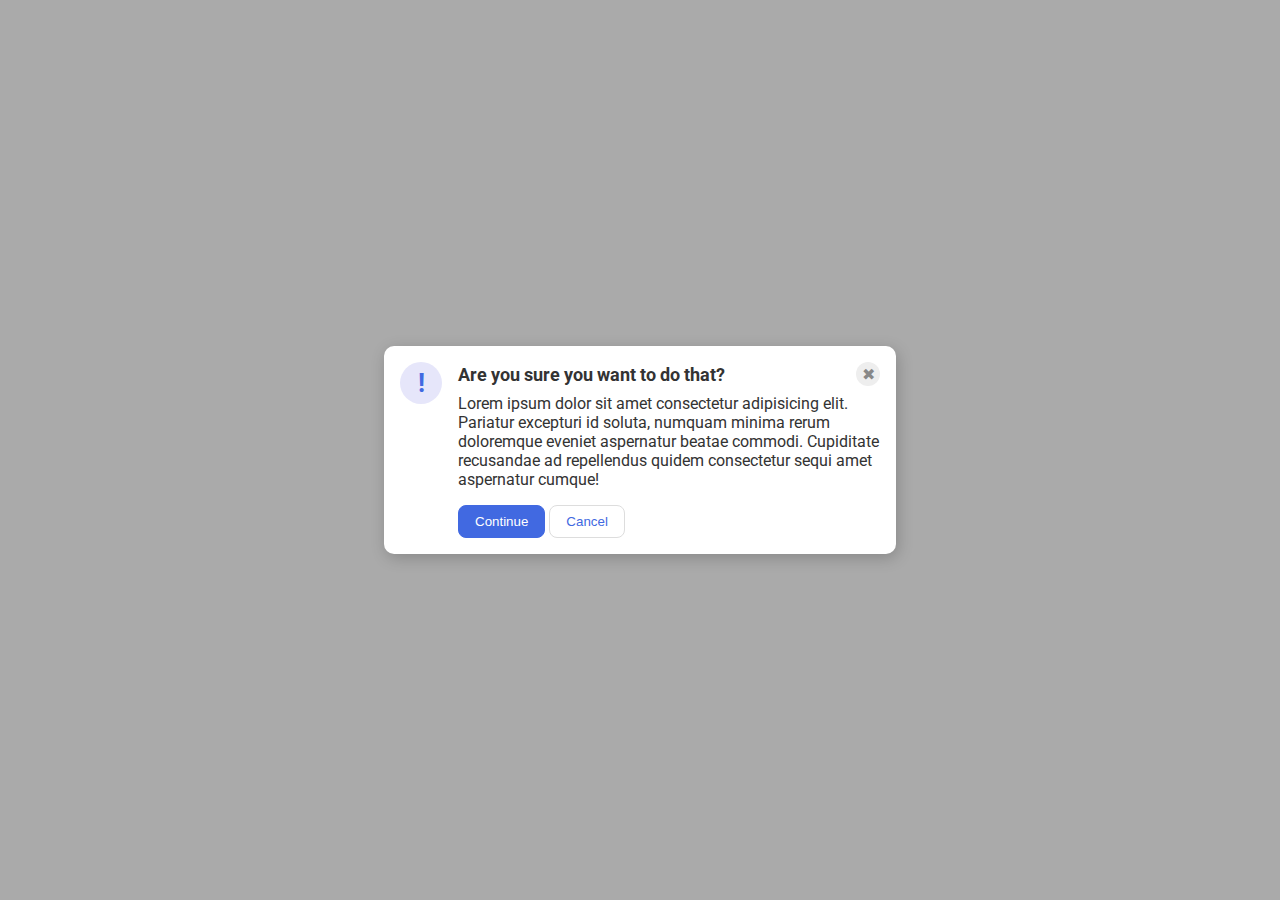
<file: flex/05-flex-modal/index.html>
<!DOCTYPE html>
<html lang="en">
  <head>
    <meta charset="UTF-8">
    <meta http-equiv="X-UA-Compatible" content="IE=edge">
    <meta name="viewport" content="width=device-width, initial-scale=1.0">
    <link rel="stylesheet" href="style.css">
    <title>Modal</title>
  </head>
  <body>
    <div class="modal">
      <div class="icon">!</div>
      <div class = "container">
      <div class="header">Are you sure you want to do that?
      <div class="close-button">✖</div>
    </div>
      <div class="text">Lorem ipsum dolor sit amet consectetur adipisicing elit. Pariatur excepturi id soluta, numquam minima rerum doloremque eveniet aspernatur beatae commodi. Cupiditate recusandae ad repellendus quidem consectetur sequi amet aspernatur cumque!</div>
      <button class="continue">Continue</button>
      <button class="cancel">Cancel</button>
    </div>
  </div>
  </body>
</html>
</file>
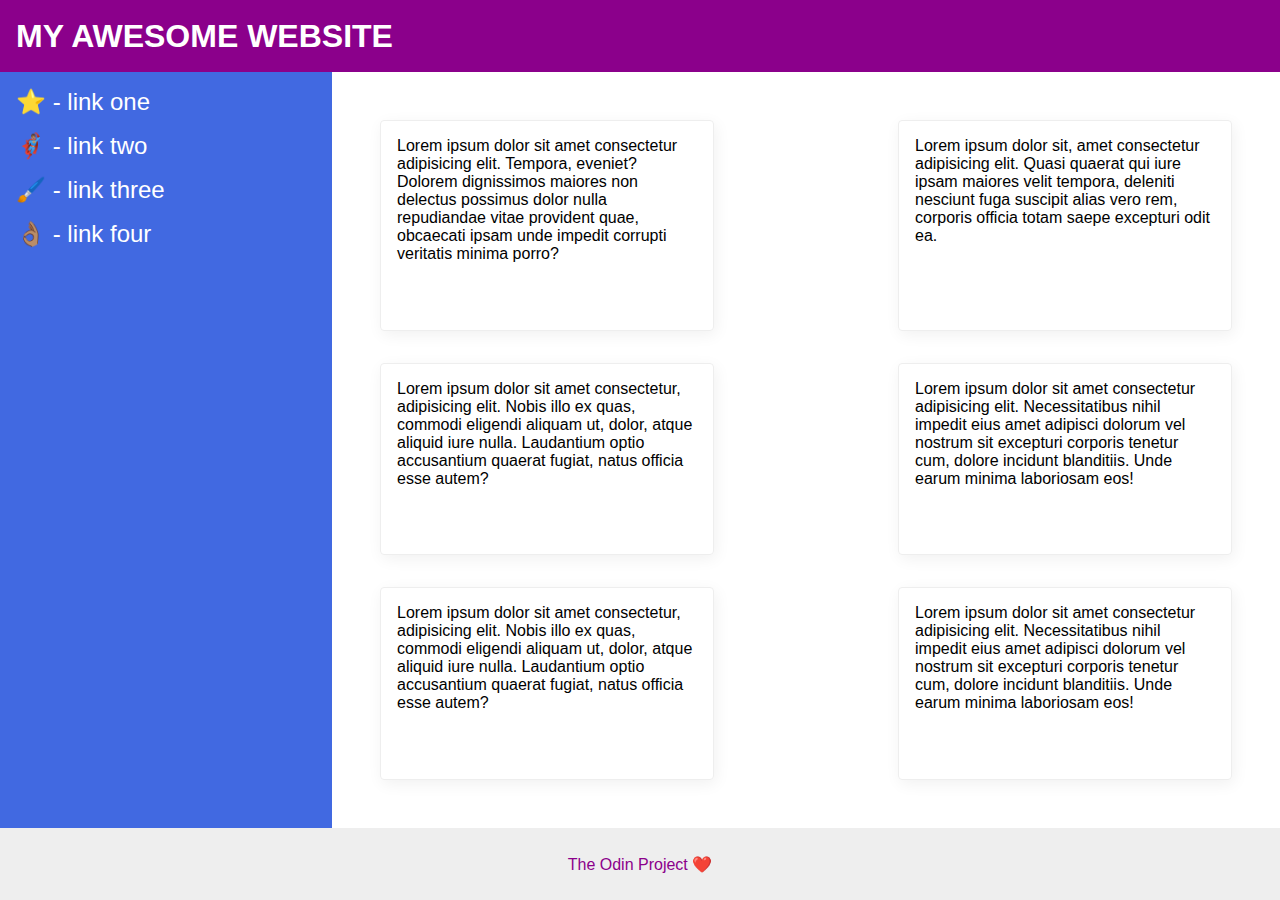
<file: flex/07-flex-layout-2/index.html>
<!DOCTYPE html>
<html lang="en">
  <head>
    <meta charset="UTF-8">
    <meta http-equiv="X-UA-Compatible" content="IE=edge">
    <meta name="viewport" content="width=device-width, initial-scale=1.0">
    <title>The Holy Grail</title>
    <link rel="stylesheet" href="style.css">
  </head>
  <body>
    <div class="header">
      MY AWESOME WEBSITE
    </div>
    
    <div class = "body">
    <div class="sidebar">
      <ul>
        <li><a href="#">⭐ - link one</a></li>
        <li><a href="#">🦸🏽‍♂️ - link two</a></li>
        <li><a href="#">🖌️ - link three</a></li>
        <li><a href="#">👌🏽 - link four</a></li>
      </ul>
    </div>
    <div class = "container">

    <div class="card">Lorem ipsum dolor sit amet consectetur adipisicing elit. Tempora, eveniet? Dolorem dignissimos maiores non delectus possimus dolor nulla repudiandae vitae provident quae, obcaecati ipsam unde impedit corrupti veritatis minima porro?</div>
    <div class="card">Lorem ipsum dolor sit, amet consectetur adipisicing elit. Quasi quaerat qui iure ipsam maiores velit tempora, deleniti nesciunt fuga suscipit alias vero rem, corporis officia totam saepe excepturi odit ea.</div>
    <div class="card">Lorem ipsum dolor sit amet consectetur, adipisicing elit. Nobis illo ex quas, commodi eligendi aliquam ut, dolor, atque aliquid iure nulla. Laudantium optio accusantium quaerat fugiat, natus officia esse autem?</div>
    <div class="card">Lorem ipsum dolor sit amet consectetur adipisicing elit. Necessitatibus nihil impedit eius amet adipisci dolorum vel nostrum sit excepturi corporis tenetur cum, dolore incidunt blanditiis. Unde earum minima laboriosam eos!</div>
    <div class="card">Lorem ipsum dolor sit amet consectetur, adipisicing elit. Nobis illo ex quas, commodi eligendi aliquam ut, dolor, atque aliquid iure nulla. Laudantium optio accusantium quaerat fugiat, natus officia esse autem?</div>
    <div class="card">Lorem ipsum dolor sit amet consectetur adipisicing elit. Necessitatibus nihil impedit eius amet adipisci dolorum vel nostrum sit excepturi corporis tenetur cum, dolore incidunt blanditiis. Unde earum minima laboriosam eos!</div>
  </div></div>
    <div class="footer">
      The Odin Project ❤️
    </div>
  </body>
</html>
</file>
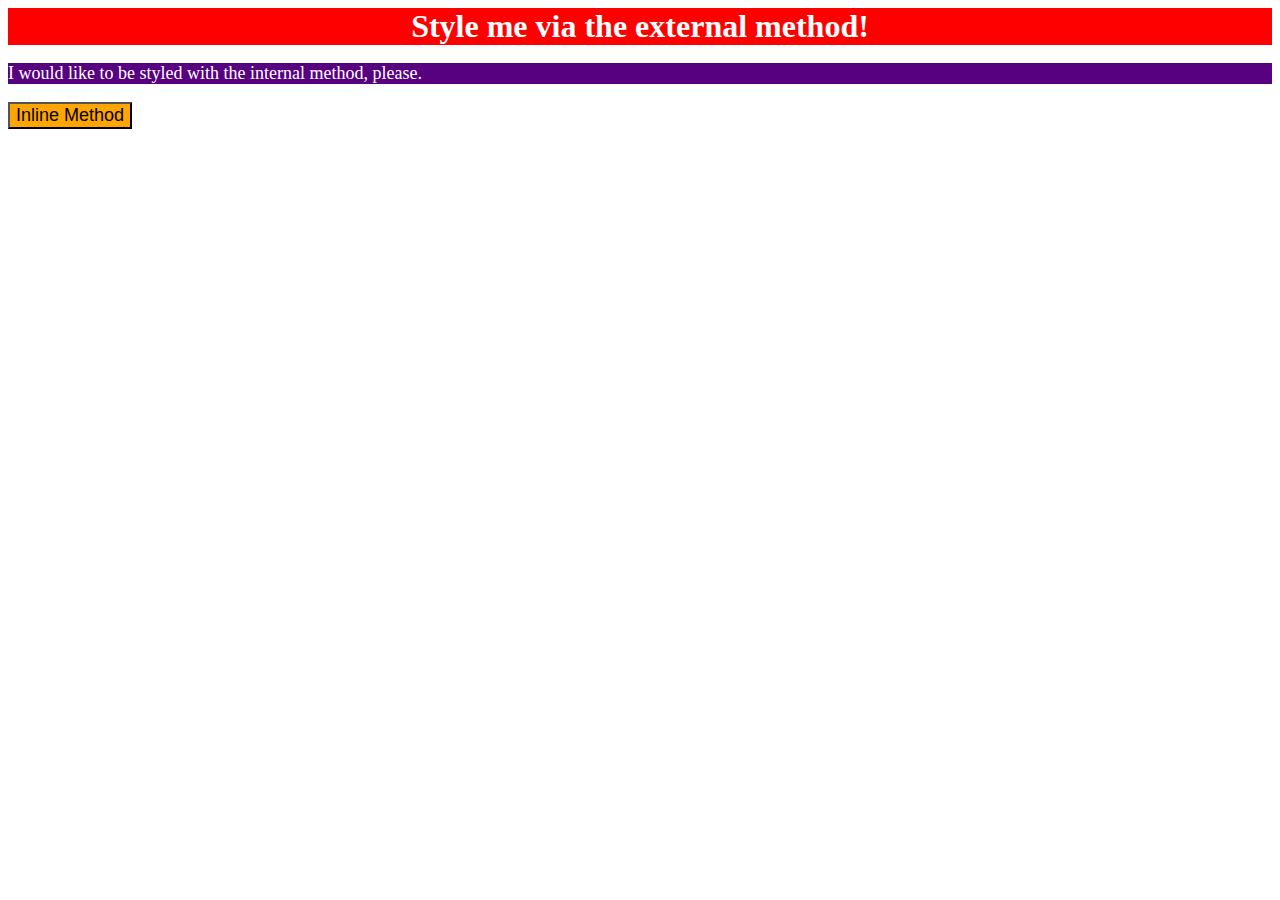
<file: foundations/01-css-methods/index.html>
<!DOCTYPE html>
<html lang="en">
  <head>
    <meta charset="UTF-8">
    <meta http-equiv="X-UA-Compatible" content="IE=edge">
    <meta name="viewport" content="width=device-width, initial-scale=1.0">
    <title>Methods for Adding CSS</title>
    <style>
      div{
    background-color: red;
    color: white;
    font-size: 32px;
    text-align: center;
    font-weight: bold;
}

p{
    background-color: rgb(87, 0, 128);
    color: white;
    font-size: 18px;
}

button{
    background-color: orange;
    font-size: 18px;
}
    </style>
  </head>
  <body>
    <div>Style me via the external method!</div>
    <p>I would like to be styled with the internal method, please.</p>
    <button>Inline Method</button>
  </body>
</html>
</file>
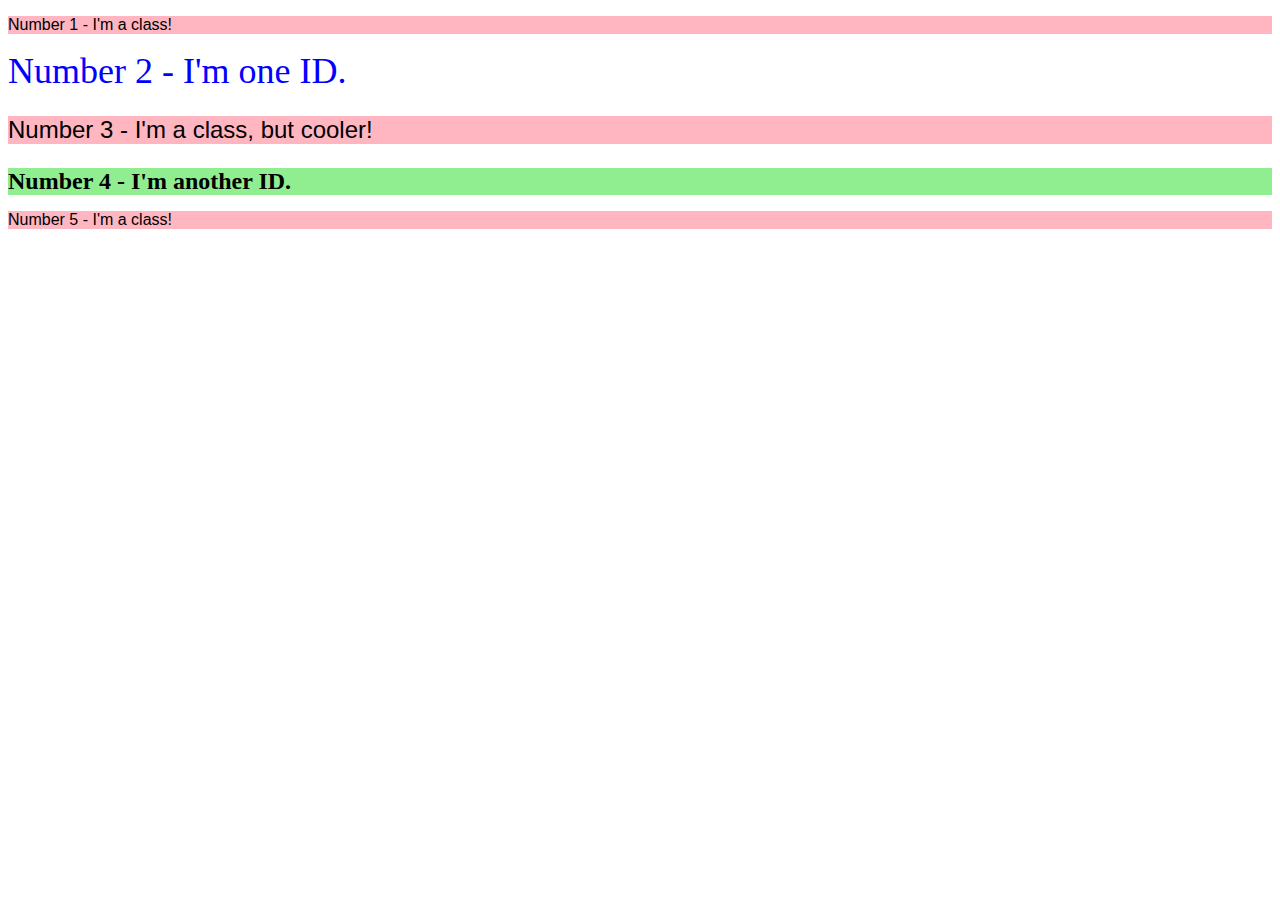
<file: foundations/02-class-id-selectors/index.html>
<!DOCTYPE html>
<html lang="en">
  <head>
    <meta charset="UTF-8">
    <meta http-equiv="X-UA-Compatible" content="IE=edge">
    <meta name="viewport" content="width=device-width, initial-scale=1.0">
    <title>Class and ID Selectors</title>
    <link rel="stylesheet" href="style.css">
  </head>
  <body>
    <p>Number 1 - I'm a class!</p>
    <div>Number 2 - I'm one ID.</div>
    <p id = "third">Number 3 - I'm a class, but cooler!</p>
    <div id = "fourth">Number 4 - I'm another ID.</div>
    <p>Number 5 - I'm a class!</p>
  </body>
</html>
</file>
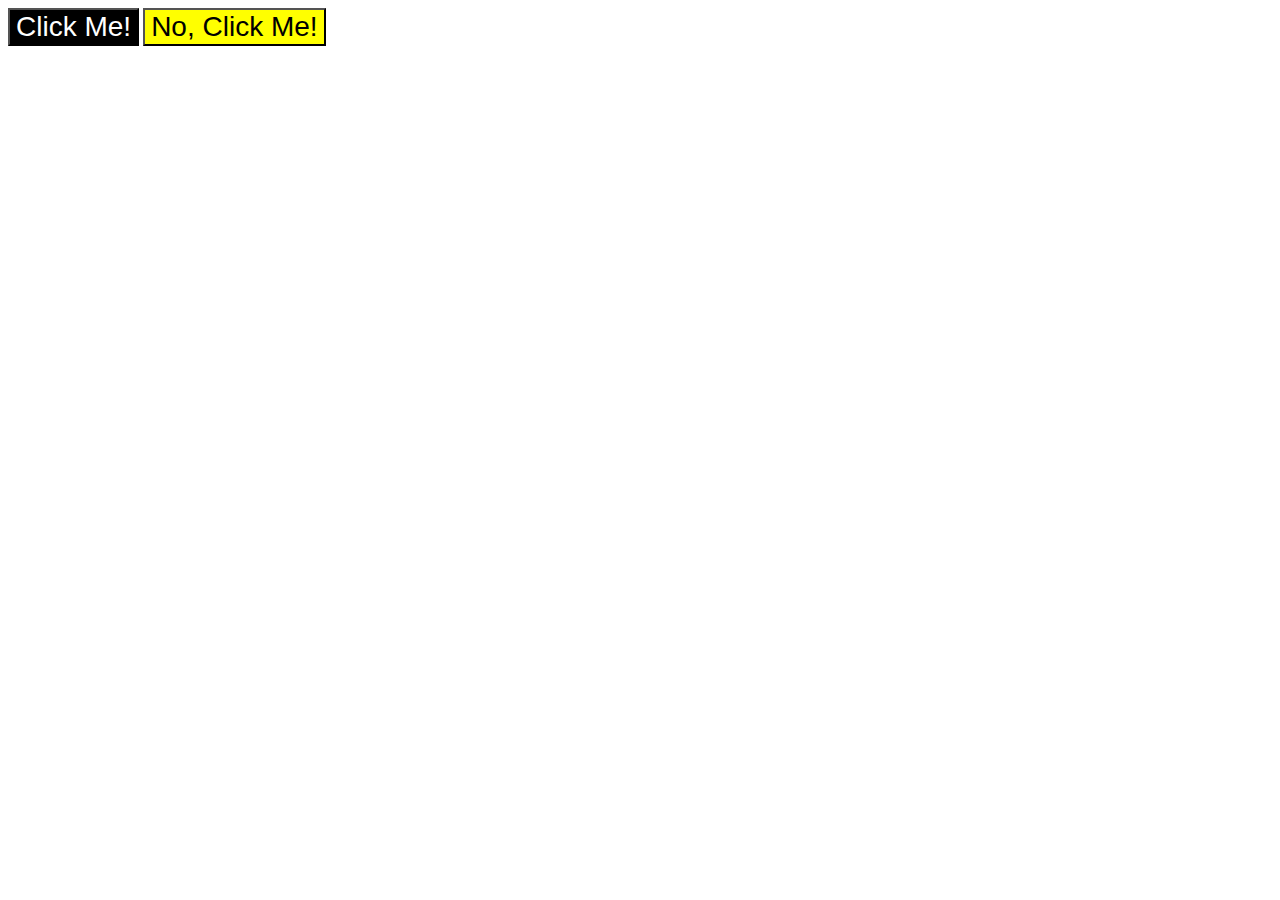
<file: foundations/03-grouping-selectors/index.html>
<!DOCTYPE html>
<html lang="en">
  <head>
    <meta charset="UTF-8">
    <meta http-equiv="X-UA-Compatible" content="IE=edge">
    <meta name="viewport" content="width=device-width, initial-scale=1.0">
    <title>Grouping Selectors</title>
    <link rel="stylesheet" href="style.css">
  </head>
  <body>
    <button class="first">Click Me!</button>
    <button class="second">No, Click Me!</button>
  </body>
</html>
</file>
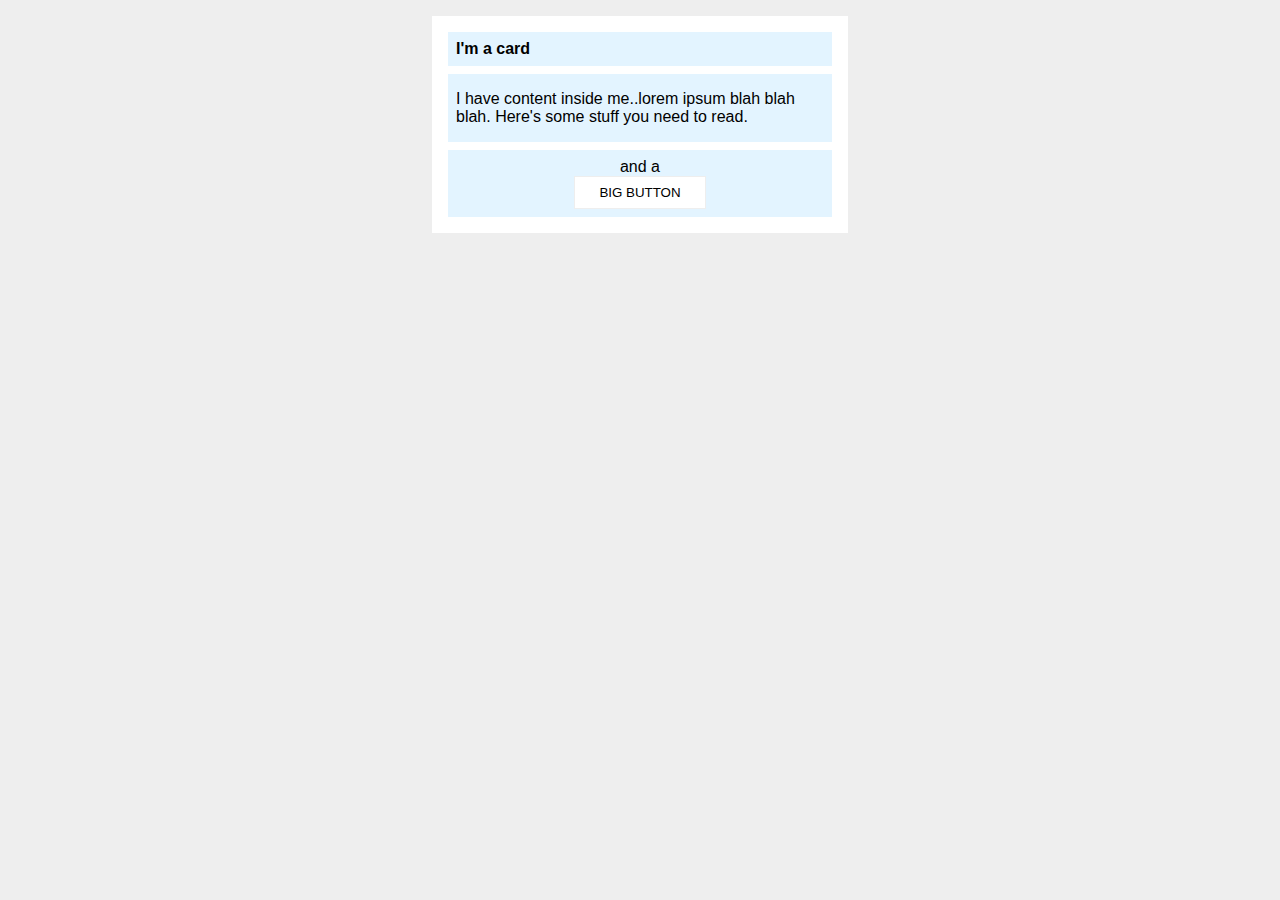
<file: margin-and-padding/02-margin-and-padding-2/index.html>
<!DOCTYPE html>
<html lang="en">
  <head>
    <meta charset="UTF-8">
    <meta http-equiv="X-UA-Compatible" content="IE=edge">
    <meta name="viewport" content="width=device-width, initial-scale=1.0">
    <title>Margin and Padding exercise 2</title>
    <link rel="stylesheet" href="style.css">
  </head>
  <body>
    <div class="card">
      <h1 class="title">I'm a card</h1>
      <div class="content">I have content inside me..lorem ipsum blah blah blah. Here's some stuff you need to read.</div>
      <div class="button-container">and a <div><button>BIG BUTTON</button><div></div>
    </div>
  </body>
</html>
</file>
<file: flex/05-flex-modal/style.css>
@import url('https://fonts.googleapis.com/css2?family=Roboto:wght@400;700&display=swap');

html, body {
  height: 100%;
}

body {
  font-family: Roboto, sans-serif;
  margin: 0;
  background: #aaa;
  color: #333;
  /* I'll give you this one for free lol */
  display: flex;
  align-items: center;
  justify-content: center;
}

.header{
  display: flex;
  align-items: center;
  justify-content: space-between;
  font-size: 18px;
  font-weight: 700;
  margin-bottom: 8px;
}

.modal {
  background: white;
  width: 480px;
  border-radius: 10px;
  box-shadow: 2px 4px 16px rgba(0,0,0,.2);
  display: flex;
  gap: 16px;
  padding: 16px;
}


.icon {
  color: royalblue;
  font-size: 26px;
  font-weight: 700;
  background: lavender;
  width: 42px;
  height: 42px;
  border-radius: 50%;
  display: flex;
  align-items: center;
  justify-content: center;
  flex-shrink: 0;
}

.close-button {
  background: #eee;
  border-radius: 50%;
  color: #888;
  font-weight: 400;
  font-size: 16px;
  height: 24px;
  width: 24px;
  display: flex;
  align-items: center;
  justify-content: center;
}

button {
  padding: 8px 16px;
  border-radius: 8px;
}

button.continue {
  background: royalblue;
  border: 1px solid royalblue;
  color: white;
}

.text{
  margin-bottom: 16px;
}

button.cancel {
  background: white;
  border: 1px solid #ddd;
  color: royalblue;
}
</file>
<file: flex/07-flex-layout-2/style.css>
body {
  font-family: -apple-system, BlinkMacSystemFont, 'Segoe UI', Roboto, Oxygen, Ubuntu, Cantarell, 'Open Sans', 'Helvetica Neue', sans-serif;
  margin: 0;
  min-height: 100vh;
  display: flex;
  flex-direction: column;
}

.header {
  display: flex;
  align-items: center;
  padding: 0 16px;
  font-size: 32px;
  font-weight: 900;
  height: 72px;
  background: darkmagenta;
  color: white;
}

.footer {
  height: 72px;
  background: #eee;
  color: darkmagenta;
  display: flex;
  align-items: center;
  justify-content: center;
}

.sidebar {
  width: 300px;
  background: royalblue;
  flex-shrink: 0;
  padding: 16px;
}

.container{
  display: flex;
  justify-content: space-between;
  padding: 32px;
  flex-wrap: wrap;
}

.card {
  border: 1px solid #eee;
  box-shadow: 2px 4px 16px rgba(0,0,0,.06);
  border-radius: 4px;
    padding: 16px;
    margin: 16px;
    width: 300px;
}

.body{
  flex: 1;
  display: flex;
}

ul{
  list-style-type: none;
  margin: 0;
  padding: 0;
}

li{
  margin-bottom: 16px;
}

a {
  color: white;
  text-decoration: none;
  font-size: 24px;
}
</file>
<file: foundations/02-class-id-selectors/style.css>
/*styles.css*/

p{
    background-color: lightpink;
    font-family: Verdana, Geneva, Tahoma, sans-serif ;
}

div{
    color: blue;
    font-size: 36px;
}

#third{
font-size: 24px;
}

#fourth{
    background-color: lightgreen;
    font-size: 24px;
    font-weight: bold;
    color: black;
}
</file>
<file: foundations/03-grouping-selectors/style.css>
/*styles.css*/

button{
    font-size: 28px;
    font-family: Helvetica, 'Times New Roman', serif sans-serif;
}

.first{
    background-color: black;
    color: white;
}

.second{
    background-color: yellow;
}
</file>
<file: margin-and-padding/02-margin-and-padding-2/style.css>
body {
  background: #eee;
  font-family: sans-serif;
}

.card {
  width: 400px;
  background: #fff;
  margin: 16px auto;
  padding: 8px;
}

.title {
  background: #e3f4ff;
  padding: 8px;
  font-size: 16px;
  margin: 8px;
}

.content {
  background: #e3f4ff;
  padding-top: 16px;
  padding-bottom: 16px;
  padding-left: 8px;
  padding-right: 8px;
  margin: 8px;
}

.button-container {
  background: #e3f4ff;
  padding: 8px;
  text-align: center;
  margin: 8px;
}

button {
  background: white;
  border: 1px solid #eee;
  padding-top: 8px;
  padding-bottom: 8px;
  padding-left: 24px;
  padding-right: 24px;
}
</file>
